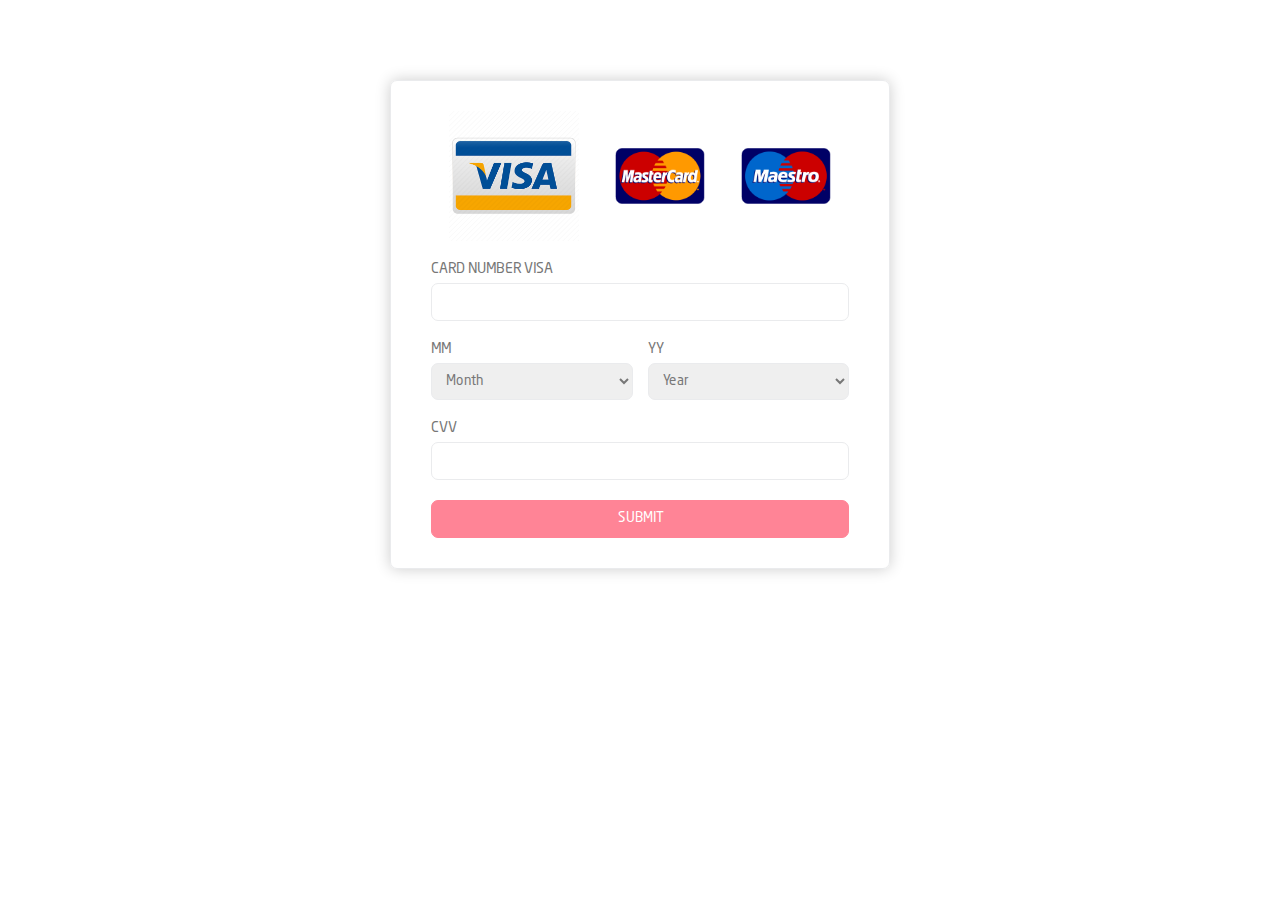
<file: payment/payment.html>
<!DOCTYPE html>
<html lang="en">
<head>
    <meta charset="UTF-8">
    <meta http-equiv="X-UA-Compatible" content="IE=edge">
    <meta name="viewport" content="width=device-width, initial-scale=1.0">
    <title>Payment</title>
    <!-- Google Fonts -->
    <link rel="preconnect" href="https://fonts.googleapis.com">
    <link rel="preconnect" href="https://fonts.googleapis.com">
    <link rel="preconnect" href="https://fonts.gstatic.com" crossorigin>
    <link href="https://fonts.googleapis.com/css2?family=Roboto:wght@300&display=swap" rel="stylesheet">
    <link rel="preconnect" href="https://fonts.googleapis.com">
    <link rel="preconnect" href="https://fonts.gstatic.com" crossorigin>
    <link href="https://fonts.googleapis.com/css2?family=Roboto+Slab:wght@300&display=swap" rel="stylesheet">
    <!-- Fontawesomw -->
    <link rel="stylesheet" href="https://cdnjs.cloudflare.com/ajax/libs/font-awesome/6.0.0/css/all.min.css" integrity="sha512-9usAa10IRO0HhonpyAIVpjrylPvoDwiPUiKdWk5t3PyolY1cOd4DSE0Ga+ri4AuTroPR5aQvXU9xC6qOPnzFeg==" crossorigin="anonymous" referrerpolicy="no-referrer">
    <!-- Styling -->
    <link rel="stylesheet" href="./css/payment.css">
    <link rel="stylesheet" href="../css/nav.css">
    <link rel="stylesheet" href="../css/footer.css">
</head>
<body>
        
        <!-- Start Main Section -->
        <main class="container payment-container">
            <section class="payment-main" id="payment-main">
                <section class="card-header">
                    <img src="../imgs/visa-card.webp" class="active-card" id="visa-img" alt="">
                    <img src="../imgs/Master-Card-Blue-icon.png" id="master-img" alt="">
                    <img src="../imgs/Maestro-icon.png" id="maestro-img" alt="">
                </section>
                <section class="payment-forms">
                    <form action="" id="credit-card-form" class="payment-form active-form">
                        <div class="credit">
                            <div class="input-box">
                                <label for="card-holder-input">Card Number visa</label>
                                <input type="text" id="card-holder-input">
                            </div>
                            <div class="flex-box">
                                <div class="input-box">
                                    <label for="expire-m-list">MM</label>
                                    <select name="expire-m-list" id="expire-m-list">
                                        <option value="" selected disabled>Month</option>
                                        <option value="01">01</option>
                                        <option value="01">02</option>
                                        <option value="01">03</option>
                                        <option value="01">04</option>
                                        <option value="01">05</option>
                                        <option value="01">06</option>
                                        <option value="01">07</option>
                                        <option value="01">08</option>
                                        <option value="01">09</option>
                                        <option value="01">10</option>
                                        <option value="01">11</option>
                                        <option value="01">12</option>
                                    </select>
                                </div>
                                <div class="input-box">
                                    <label for="expire-y-list">YY</label>
                                    <select name="expire-y-list" id="expire-y-list">
                                        <option value="year" selected disabled>Year</option>
                                        <option value="2022">2022</option>
                                        <option value="2023">2023</option>
                                        <option value="2024">2024</option>
                                        <option value="2025">2025</option>
                                        <option value="2026">2026</option>
                                        <option value="2027">2027</option>
                                        <option value="2028">2028</option>
                                        <option value="2029">2029</option>
                                        <option value="2030">2030</option>
                                        <option value="2031">2031</option>
                                        <option value="2032">2032</option>
                                    </select>
                                </div>
                            </div>
                            <div class="input-box">
                                <label for="cvv-input">CVV</label>
                                <input type="text" id="cvv-input" maxlength="4">
                            </div>
                        </div>
                        <button type="submit" id="credit-submet">Submit</button>
                    </form>
                    <form action="" id="master-card-form" class="payment-form">
                        <div class="credit">
                            <div class="input-box">
                                <label for="card-holder-input">Card Number master</label>
                                <input type="text" id="card-holder-input">
                            </div>
                            <div class="flex-box">
                                <div class="input-box">
                                    <label for="expire-m-list">MM</label>
                                    <select name="expire-m-list" id="expire-m-list">
                                        <option value="" selected disabled>Month</option>
                                        <option value="01">01</option>
                                        <option value="01">02</option>
                                        <option value="01">03</option>
                                        <option value="01">04</option>
                                        <option value="01">05</option>
                                        <option value="01">06</option>
                                        <option value="01">07</option>
                                        <option value="01">08</option>
                                        <option value="01">09</option>
                                        <option value="01">10</option>
                                        <option value="01">11</option>
                                        <option value="01">12</option>
                                    </select>
                                </div>
                                <div class="input-box">
                                    <label for="expire-y-list">YY</label>
                                    <select name="expire-y-list" id="expire-y-list">
                                        <option value="year" selected disabled>Year</option>
                                        <option value="2022">2022</option>
                                        <option value="2023">2023</option>
                                        <option value="2024">2024</option>
                                        <option value="2025">2025</option>
                                        <option value="2026">2026</option>
                                        <option value="2027">2027</option>
                                        <option value="2028">2028</option>
                                        <option value="2029">2029</option>
                                        <option value="2030">2030</option>
                                        <option value="2031">2031</option>
                                        <option value="2032">2032</option>
                                    </select>
                                </div>
                            </div>
                            <div class="input-box">
                                <label for="cvv-input">CVV</label>
                                <input type="text" id="cvv-input" maxlength="4">
                            </div>
                        </div>
                        <button type="submit" id="credit-submet">Submit</button>
                    </form>
                    <form action="" id="maestro-card-form" class="payment-form">
                        <div class="credit">
                            <div class="input-box">
                                <label for="card-holder-input">Card Number maestro</label>
                                <input type="text" id="card-holder-input">
                            </div>
                            <div class="flex-box">
                                <div class="input-box">
                                    <label for="expire-m-list">MM</label>
                                    <select name="expire-m-list" id="expire-m-list">
                                        <option value="" selected disabled>Month</option>
                                        <option value="01">01</option>
                                        <option value="01">02</option>
                                        <option value="01">03</option>
                                        <option value="01">04</option>
                                        <option value="01">05</option>
                                        <option value="01">06</option>
                                        <option value="01">07</option>
                                        <option value="01">08</option>
                                        <option value="01">09</option>
                                        <option value="01">10</option>
                                        <option value="01">11</option>
                                        <option value="01">12</option>
                                    </select>
                                </div>
                                <div class="input-box">
                                    <label for="expire-y-list">YY</label>
                                    <select name="expire-y-list" id="expire-y-list">
                                        <option value="year" selected disabled>Year</option>
                                        <option value="2022">2022</option>
                                        <option value="2023">2023</option>
                                        <option value="2024">2024</option>
                                        <option value="2025">2025</option>
                                        <option value="2026">2026</option>
                                        <option value="2027">2027</option>
                                        <option value="2028">2028</option>
                                        <option value="2029">2029</option>
                                        <option value="2030">2030</option>
                                        <option value="2031">2031</option>
                                        <option value="2032">2032</option>
                                    </select>
                                </div>
                            </div>
                            <div class="input-box">
                                <label for="cvv-input">CVV</label>
                                <input type="text" id="cvv-input" maxlength="4">
                            </div>
                        </div>
                        <button type="submit" id="credit-submet">Submit</button>
                    </form>
                </section>
            </section>
        </main>
        <!-- End Main Section -->
        
        <script src="https://code.jquery.com/jquery-3.5.1.min.js"></script>
        <script src="./js/payment.js"></script>
</body>
</html>
</file>
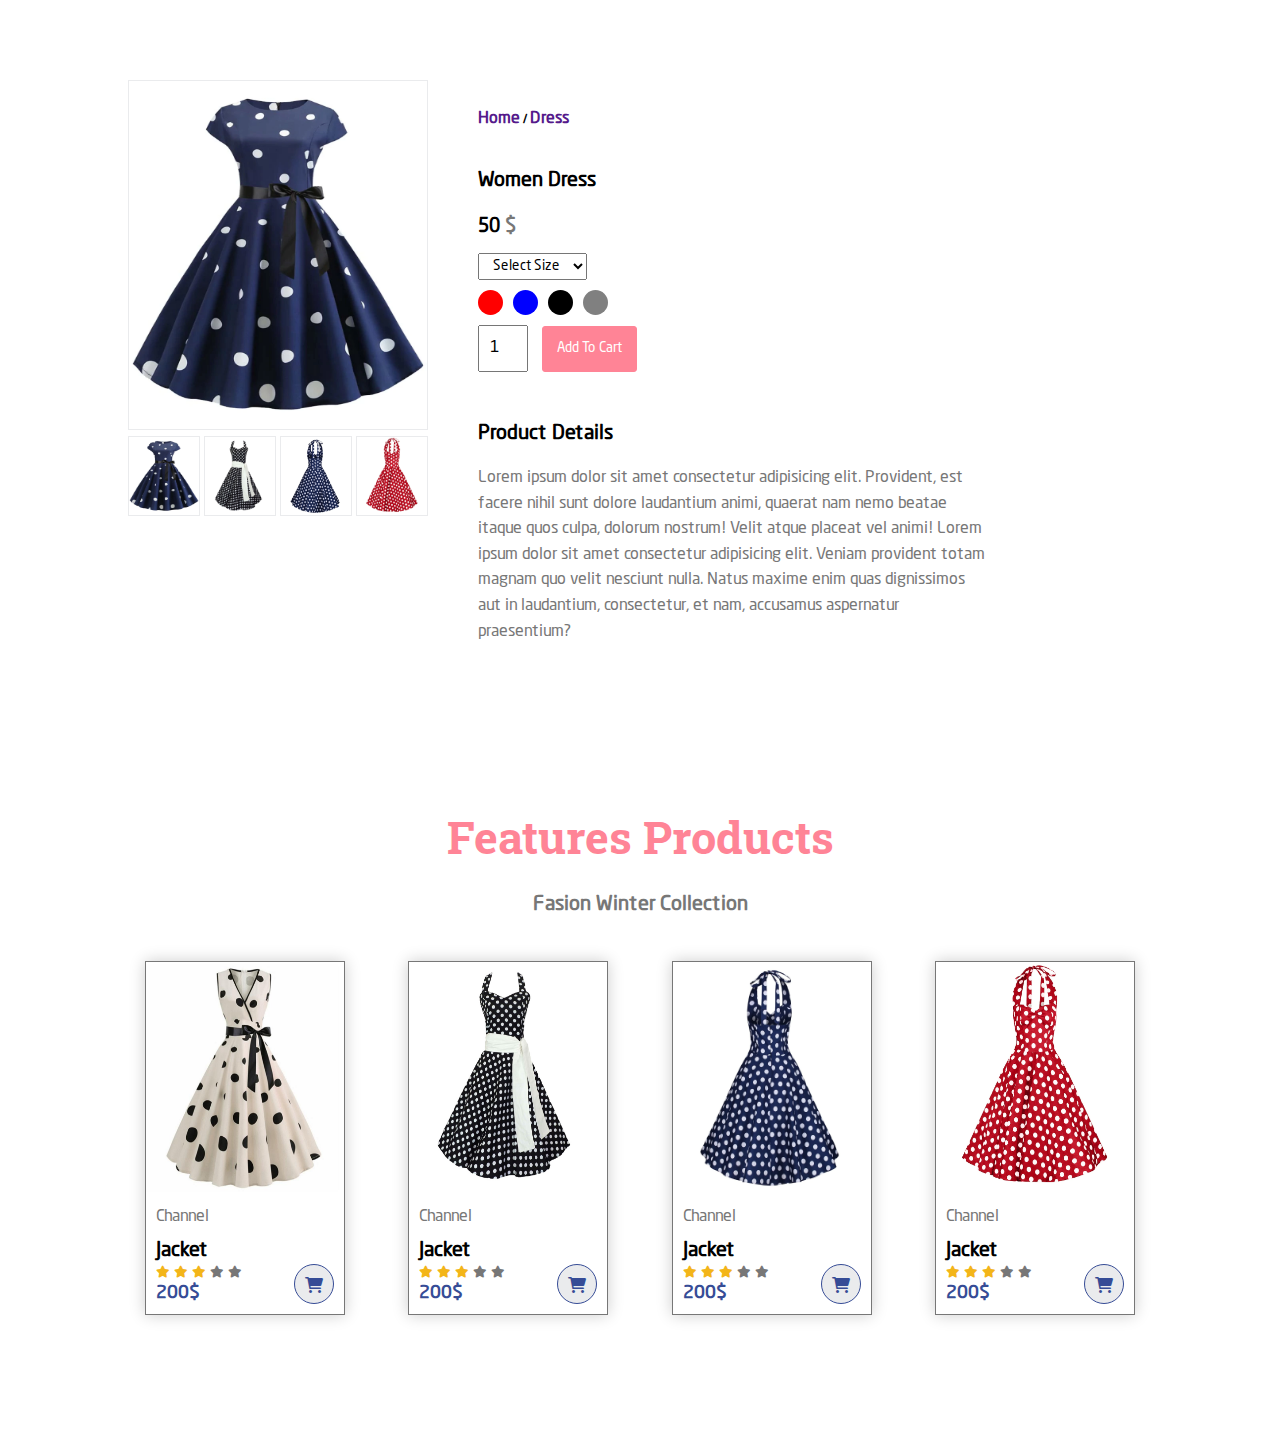
<file: single-product/single-product.html>
<!DOCTYPE html>
<html lang="en">
    <head>
        <meta charset="UTF-8">
        <meta http-equiv="X-UA-Compatible" content="IE=edge">
        <meta name="viewport" content="width=device-width, initial-scale=1.0">
        <title>Product</title>
        <!-- Google Fonts -->
        <link rel="preconnect" href="https://fonts.googleapis.com">
        <link rel="preconnect" href="https://fonts.googleapis.com">
        <link rel="preconnect" href="https://fonts.gstatic.com" crossorigin>
        <link href="https://fonts.googleapis.com/css2?family=Roboto:wght@300&display=swap" rel="stylesheet">
        <link rel="preconnect" href="https://fonts.googleapis.com">
        <link rel="preconnect" href="https://fonts.gstatic.com" crossorigin>
        <link href="https://fonts.googleapis.com/css2?family=Roboto+Slab:wght@300&display=swap" rel="stylesheet">
        <!-- Fontawesomw -->
        <link rel="stylesheet" href="https://cdnjs.cloudflare.com/ajax/libs/font-awesome/6.0.0/css/all.min.css" integrity="sha512-9usAa10IRO0HhonpyAIVpjrylPvoDwiPUiKdWk5t3PyolY1cOd4DSE0Ga+ri4AuTroPR5aQvXU9xC6qOPnzFeg==" crossorigin="anonymous" referrerpolicy="no-referrer">
        <!-- Styling -->
        <link rel="stylesheet" href="./css/single-product.css">
        <link rel="stylesheet" href="../css/nav.css">
        <link rel="stylesheet" href="../css/footer.css">
    </head>
    <body>

            <!-- Start Single Product -->
            <section class="s-product" id="s-product">
                <div class="container">
                    <div class="s-product-img">
                        <img src="../imgs/s-product-01.webp" alt="" id="main-img">
                        <div class="small-img-group">
                            <div class="small-img-col">
                                <img src="../imgs/s-product-01.webp" class="small-img" alt="">
                            </div>
                            <div class="small-img-col">
                                <img src="../imgs/s-product-03.jpg" class="small-img" alt="">
                            </div>
                            <div class="small-img-col">
                                <img src="../imgs/s-product-04.webp" class="small-img" alt="">
                            </div>
                            <div class="small-img-col">
                                <img src="../imgs/s-product-05.webp" class="small-img" alt="">
                            </div>
                        </div>
                    </div>
                    <div class="s-product-details">
                        <h6><a href="">Home</a> / <a href="">Dress</a></h6>
                        <h4>Women Dress</h4>
                        <h3>50 <span>$</span></h3>
                        <form action="" method="get" id="s-product-form">
                            <select name="women-drs" id="women-drs">
                                <option value="select-size">Select Size</option>
                                <option value="L">L</option>
                                <option value="XL">XL</option>
                                <option value="XXL">XXL</option>
                                <option value="small">Small</option>
                            </select>
                            <div id="choose-color">
                                <div class="color-span">
                                    <span style="background-color: red;"></span>
                                    <input type="radio" id="red" name="color" value="red">
                                </div>
                                <div class="color-span">
                                    <span style="background-color: blue;"></span>
                                    <input type="radio" id="blue" name="color" value="blue">
                                </div>
                                <div class="color-span">
                                    <span style="background-color: black;"></span>
                                    <input type="radio" id="black" name="color" value="black">
                                </div>
                                <div class="color-span">
                                    <span style="background-color: gray;"></span>
                                    <input type="radio" id="gray" name="color" value="gray">
                                </div>
                            </div>
                            <input type="number" value="1" min="0">
                            <button id="add-to-cart" type="submit">Add To Cart</button>
                        </form>
                        <h4>Product Details</h4>
                        <span>Lorem ipsum dolor sit amet consectetur adipisicing elit. Provident, est facere nihil sunt dolore laudantium animi, quaerat nam nemo beatae itaque quos culpa, dolorum nostrum! Velit atque placeat vel animi! Lorem ipsum dolor sit amet consectetur adipisicing elit. Veniam provident totam magnam quo velit nesciunt nulla. Natus maxime enim quas dignissimos aut in laudantium, consectetur, et nam, accusamus aspernatur praesentium?</span>
                    </div>
                </div>
            </section>
            <!-- End Single Product -->

            <!-- Start Feature Products -->
            <section class="products" id="products">
                <h1 class="section-title">Features Products</h1>
                <p>Fasion Winter Collection</p>
                <div class="container">
                    <div class="products-grid">
                        <div class="product">
                            <img src="../imgs/s-product-02.jpeg" alt="">
                            <div class="description">
                                <span class="brand">Channel</span>
                                <h5>Jacket</h5>
                                <div class="rate-starts">
                                    <i class="fa-solid fa-star rate-star"></i>
                                    <i class="fa-solid fa-star rate-star"></i>
                                    <i class="fa-solid fa-star rate-star"></i>
                                    <i class="fa-solid fa-star not-rate-star"></i>
                                    <i class="fa-solid fa-star not-rate-star"></i>
                                </div>
                                <span class="price">200$</span>
                            </div>
                            <a href=""><i class="fa-solid fa-cart-shopping cart"></i></a>
                        </div>
                        <div class="product">
                            <img src="../imgs/s-product-03.jpg" alt="">
                            <div class="description">
                                <span class="brand">Channel</span>
                                <h5>Jacket</h5>
                                <div class="rate-starts">
                                    <i class="fa-solid fa-star rate-star"></i>
                                    <i class="fa-solid fa-star rate-star"></i>
                                    <i class="fa-solid fa-star rate-star"></i>
                                    <i class="fa-solid fa-star not-rate-star"></i>
                                    <i class="fa-solid fa-star not-rate-star"></i>
                                </div>
                                <span class="price">200$</span>
                            </div>
                            <a href=""><i class="fa-solid fa-cart-shopping cart"></i></a>
                        </div>
                        <div class="product">
                            <img src="../imgs/s-product-04.webp" alt="">
                            <div class="description">
                                <span class="brand">Channel</span>
                                <h5>Jacket</h5>
                                <div class="rate-starts">
                                    <i class="fa-solid fa-star rate-star"></i>
                                    <i class="fa-solid fa-star rate-star"></i>
                                    <i class="fa-solid fa-star rate-star"></i>
                                    <i class="fa-solid fa-star not-rate-star"></i>
                                    <i class="fa-solid fa-star not-rate-star"></i>
                                </div>
                                <span class="price">200$</span>
                            </div>
                            <a href=""><i class="fa-solid fa-cart-shopping cart"></i></a>
                        </div>
                        <div class="product">
                            <img src="../imgs/s-product-05.webp" alt="">
                            <div class="description">
                                <span class="brand">Channel</span>
                                <h5>Jacket</h5>
                                <div class="rate-starts">
                                    <i class="fa-solid fa-star rate-star"></i>
                                    <i class="fa-solid fa-star rate-star"></i>
                                    <i class="fa-solid fa-star rate-star"></i>
                                    <i class="fa-solid fa-star not-rate-star"></i>
                                    <i class="fa-solid fa-star not-rate-star"></i>
                                </div>
                                <span class="price">200$</span>
                            </div>
                            <a href=""><i class="fa-solid fa-cart-shopping cart"></i></a>
                        </div>
                    </div>
                </div>
            </section>
            <!-- End Feature Products -->

    
            <script src="./js/single-product.js"></script>
    </body>
</html>
</file>
<file: payment/css/payment.css>
* {
    margin: 0;
    padding: 0;
    box-sizing: border-box;
    font-family: 'Roboto', 'sans-serif';
}

:root{
    --main-color: #ff8496;
    --second-color: #364c96;
    --btn-color: #fdc7a3;
    --bg-color: #eaebed;
    --gray-color: #777;
    --white-color: #fff;
    --black-color: #000;
    --padding : 80px
}

/* Start Global */

h1 {
    font-size: 3.7vw; /*50px*/
    line-height: 64px;
    color: var(--main-color);
    text-transform: capitalize;
    font-family: 'Roboto Slab', 'serif';
}

h2 {
    font-size: 3.3vw; /*46px*/
    line-height: 54px;
    color: var(--second-color);
}

h4 {
    font-size: 20px;
}

h6 {
    font-size: 12px;
    font-weight: bold;
}

p {
    font-size: 16px;
    color: var(--gray-color);
    line-height: 1.6;
}

a {
    text-decoration: none;
    font-size: 16px;
}

ul {
    list-style: none;
}

.container {
    width: 1024px;
    margin: auto;
}

@media (max-width: 991px) {
    .container {
        width: 90%;
    }
}

/* Start Credit Payment Form */

.payment-container {
    padding: var(--padding) 0;
}

.payment-main {
    margin: auto;
    max-width: 500px;
    box-shadow: 0 0 15px rgb(0 0 0 / 0.2);
    padding: 30px 40px;
    border: 1px solid var(--bg-color);
    /* width: fit-content; */
    border-radius: 7px;
    -webkit-border-radius: 7px;
    -moz-border-radius: 7px;
    -ms-border-radius: 7px;
    -o-border-radius: 7px;
}

.payment-main .card-header {
    text-align: center;
    display: flex;
    justify-content: space-between;
    min-height: 130px;
}

.payment-main .card-header img {
    margin: auto;
    width: 90px;
    transition: all 0.3s ease;
    -webkit-transition: all 0.3s ease;
    -moz-transition: all 0.3s ease;
    -ms-transition: all 0.3s ease;
    -o-transition: all 0.3s ease;
    cursor: pointer;
}


.payment-main img.active-card,
.payment-main .card-header img:hover {
    width: 130px;
}

.payment-main .payment-form .input-box {
    margin-top: 20px;
    
}
.payment-main .payment-form .input-box label {
    display: block;
    color: var(--gray-color);
    padding-bottom: 5px;
    text-transform: uppercase;
    font-size: 14px;
}

.payment-main .payment-form .input-box input,
.payment-main .payment-form .input-box select {
    width: 100%;
    padding: 10px;
    border: 1px solid var(--bg-color);
    border-radius: 7px;
    -webkit-border-radius: 7px;
    -moz-border-radius: 7px;
    -ms-border-radius: 7px;
    -o-border-radius: 7px;
    color: var(--gray-color);
    outline: none;
}

.payment-main .payment-form .flex-box {
    display: flex;
    gap: 15px;
}

.payment-main .payment-form .flex-box .input-box {
    flex:  1 1 150px;
}

.payment-main .payment-form #credit-submet {
    width: 100%;
    background-color: var(--main-color);
    color: var(--white-color);
    cursor: pointer;
    border: 1px solid var(--main-color);
    text-transform: uppercase;
    padding: 10px;
    margin-top: 20px;
    outline: none;
    border-radius: 7px;
    transition: all 0.3s ease;
    -webkit-transition: all 0.3s ease;
    -moz-transition: all 0.3s ease;
    -ms-transition: all 0.3s ease;
    -o-transition: all 0.3s ease;
    -webkit-border-radius: 7px;
    -moz-border-radius: 7px;
    -ms-border-radius: 7px;
    -o-border-radius: 7px;
}

.payment-main .payment-form #credit-submet:hover {
    background-color: var(--white-color);
    color: var(--main-color);
    border: 1px solid var(--main-color);
}

#maestro-card-form,
#master-card-form {
    display: none;
}

.active-form {
    display: block;
}
/* End Credit Payment Form */
</file>
<file: css/nav.css>
@font-face {
    font-family: NeoSansArabic ;
    src: url(../fonts/alfont_com_AlFont_com_NeoSansArabic.ttf);
}

* {
    margin: 0;
    padding: 0;
    box-sizing: border-box;
    font-family: 'NeoSansArabic', 'sans-serif';
}

:root{
  --main-color: #ff8496;
  --second-color: #364c96;
    --btn-color: #fdc7a3;
    --bg-color: #eaebed;
    --gray-color: #777;
    --white-color: #fff;
    --black-color: #000;
    --padding-top: 20px;
    --padding-left: 80px;
}

/* Start Global */

p {
    font-size: 16px;
    color: var(--gray-color);
    line-height: 1.6;
}

a {
    text-decoration: none;
    font-size: 16px;
}
a:hover{
    text-decoration: none;
}
ul {
    list-style: none;
}

/* End Global */

/* Start Header */
.header{
    background-color: var(--bg-color);
    padding: 10px 0;
    height: 80px;
}
.head-nav {
    padding: 10px 0;
    display: flex;
    justify-content: space-between;
    align-items: center;
}

.head-nav .social-head {
    display: flex;
    align-items: center;
}

.head-nav .social-head i {
    margin-left: 10px;
    color: var(--gray-color);
    font-size: 15px;
}

.head-nav .lang-sign {
    display: flex;
    align-items: center;
}

.head-nav .lang-sign-flex {
    display: flex;
    margin-right: 14px;

}

.head-nav .lang-sign i,
.head-nav .lang-sign h5,
.head-nav .lang-sign h5 a {
    font-size: 15px;
    color: var(--second-color);
}

.head-nav .lang-sign i {
    margin-left: 5px;
}
.top-nav {
    font-size: 14px;
}
.top-nav  a{
    margin-left: 10px;
    color: #505050;
}
.top-nav img{
    width: 17px;
}
.data span{
    margin-right: 10px;
    cursor: pointer;
}
.data {
  text-align: end;
}
@media (max-width:561px) {
    .media ,.data {
        display: flex;
        justify-content: space-between;
        align-items: center;
    }

    .data span{
        display: block;
        text-align: center;
    }
    .media span{
        display: block;
        text-align: center;
    }
    .navbar {
        top:90px;
    }
    .data span{
        margin-right: 0;
    }
}
@media (max-width:280px) {
    .top-nav img{
        width: 15px;
    }
    .top-nav{
        font-size: 12px;
    }
    .data span{
        margin-right: -4px;
    }
}
/* End Header */

/* Start Nav */
.navbar {
    background-color: white;
    box-shadow: rgba(50, 50, 93, 0.25) 0px 2px 5px -1px, rgba(0, 0, 0, 0.3) 0px 1px 3px -1px;
    top: 40px;
}
@media (max-width:561px) {
    .navbar{
        top: 65px;
    }
}

.navbar-brand{
    margin-right: 0 !important;
    
}
.navbar-brand .logo{
    width: 150px;
}


.nav .logo {
    /*  */
}

.navbar-light .navbar-nav .nav-item .nav-link {
    padding: 0 20px;
    color: var(--second-color);
    font-size: 15px;
    transition: all 0.2s all;
    -webkit-transition: all 0.2s all;
    -moz-transition: all 0.2s all;
    -ms-transition: all 0.2s all;
    -o-transition: all 0.2s all;
}

.navbar-light .navbar-nav .nav-item .nav-link.active,
.navbar-light .navbar-nav .nav-item .nav-link:hover {
    color: var(--main-color);
}
@media (max-width: 992px) {
    .navbar-nav,.ask-help  {
      text-align: center;
    }
    .navbar-nav .nav-item {
        margin-bottom: 10px ;
    }
}
.navbar .navbar-nav .sub-nav {
    display: none;
}

.navbar .nav-search i,
.navbar .nav-search input::placeholder {
    font-size: 15px;
    color: var(--second-color);
}

.navbar .nav-search input {
    border: none;
    outline: none;
    width: 75px;
}
.navbar .navbar-nav .sub-nav-item {
    position: relative;
}

.navbar .navbar-nav .sub-nav {
    display: none;
    position: absolute;
    top: 20px;
    left: 50%;
    padding: 30px;
    background-color: var(--white-color);
    width: 400px;
    transform: translateX(-50%);
    -webkit-transform: translateX(-50%);
    -moz-transform: translateX(-50%);
    -ms-transform: translateX(-50%);
    -o-transform: translateX(-50%);
    text-align: right;
    z-index: 2;
}
.navbar .navbar-nav .sub-nav a {
    font-size: 12px;
    color: var(--second-color);
    text-decoration: none;
}

.navbar .navbar-nav .sub-nav a:hover {
    color: var(--main-color);
}

.navbar .navbar-nav .sub-nav-item:hover .sub-nav,
.navbar .navbar-nav .sub-nav-item a:hover .sub-nav {
    display: grid;
    grid-template-columns: repeat(auto-fill, minmax(80px, 1fr));
    gap: 10px;
}

.ask-help i {
    position: relative;
    color: var(--white-color);
    background-color: var(--main-color);
    padding: 7px;
    border-radius: 50%;
    -webkit-border-radius: 50%;
    -moz-border-radius: 50%;
    -ms-border-radius: 50%;
    -o-border-radius: 50%;
    margin-left: 10px;
    font-size: 25px;
    box-shadow: 0 0 0 var(--main-color);
    animation: pulse2 3s infinite;
    background-color: var(--main-color);
}
  @keyframes pulse2 {
    0% {
        box-shadow: 0 0 0 0 var(--main-color);
    }
    70% {
        box-shadow: 0 0 0 20px rgba(161, 185, 50, 0);
      }
      100% {
        box-shadow: 0 0 0 0 rgba(255, 202, 9, 0);
    }
  }

.ask-help button {
    background-color: inherit;
    font-weight: bold;
    font-size: 14px;
    border: none;
    outline: none;
}

/* warapper */
.warapper .button{
    position: fixed;
    bottom: 20px;
    left: 20px;
    width: 50px;
    height: 50px;
    background-color: var(--main-color);
    color: #fff;
    border-radius: 50px;
    cursor: pointer;
    transition: all 0.3s ease-out;
    text-align: right;
    z-index: 11;
    cursor: pointer;
    
  }
  .warapper .button:hover{
    width: 200px;
  }
  .warapper .button .icon{
    display: inline-block;
    left: 50px;
    width: 50px;
    line-height: 50px;
    border-radius: 50px;
    text-align: center;
  }
  .warapper .button .icon i{
   line-height: 50px;
   font-size: 30px;
  }
  .warapper .button span{
    font-size: 15px;
    line-height: 50px;
    margin-left: 20px;
    padding-bottom: 25px;
    text-align: center;
    position: relative;
    bottom: 5px;
  }
  .card{
    background-color: #fff;
    border-radius: 12px;
    position: fixed;
    bottom: -500px;
    left: 10px;
    width: 300px;
    height: 350px;
    transition: all 0.3s ease;
    z-index: 111;
  }
  .card.open{
    opacity: 1;
    bottom: 20px;
  }
  
  .card .card-title{
    display: flex;
    justify-content: space-between;
    width: 100%;
    background: #295D54 0% 0% no-repeat padding-box;
    border-top-left-radius: 12px;
    border-top-right-radius: 12px;
    padding: 10px;
  }
  .card .card-title .card-person{
    display: flex;
    justify-content: space-between;
    align-items: center;
  }
  .card .card-title .card-person img{
    width: 50px;
    height: 50px;
    object-fit: cover;
    border-radius: 50%;
  }
  .card .card-title .card-person h2{
    font-size: 15px;
    margin-right: 10px;
    color: #fff;
  }
  .card .card-title .btn-close{
    background-color: var(--bg-color);
    width: 20px;
    height: 20px;
    display: flex;
    justify-content: center;
    align-items: center;
    border-radius: 50%;
    border: none;
    padding: 10px;
  }
  .card-message{
    text-align: right;
    background-image: url(../imgs/background/BG.png);
    width: 100%;
    height: 200px;
    margin-top: -12px;
  }
  .card-message .message{
    padding: 10px;
    background-color: #fff;
    margin: 10px 0;
    margin-left: 30px;
    margin-right: 5px;
    font-size: 15px;
  }
  .card-footer{
  
  }
  .card-footer .icon{
    display: flex;
    justify-content: center;
    align-items: center;
    background-color: var(--main-color);
    border-radius:50px;
    margin: 10px 10px;
    color: #fff;
    cursor :pointer;
    padding: 10px;
  }
  .card-footer .icon i{
    font-size: 30px;
    margin-left: 10px;
  }
  .card-footer .icon span{
    font-size: 15px;
  }

  .modal-header .close{
    padding: 5px !important;
    margin:1px !important;
  }

.field-group{
    width: 100%;
    position: relative;
    display: flex;
    justify-content: center;
    align-items: center;

}
.field-group input[type='file']{
    opacity: 0;
    width: 0;
    height: 0;
    z-index: -1;
}
.field-group .file-label{
    display: inline-block;
    padding: 10px;
    font-size: 1.4em;
    font-weight: 600;
    color: var(--bg-color);
    transition: 0.3s ease;
    border: 2px solid var(--bg-color);
}

.modal-body .image{
    width: 100px;
    height: 100px;
    position: relative;
    border: 2px solid var(--bg-color);
    border-radius: 50%;
    margin: auto;
}
.modal-body  .image .round{
    position: absolute;
    top: 40%;
    right: 40%;
    z-index: 3;
    overflow: hidden;
    text-align: center;
  }
.modal-body  .image i{
    font-size: 20px;
    color: var(--gray-color);
  }
.modal-body  .image input[type='file']{
    position: absolute;
    opacity: 0;
  }
  .modal-body  input[type='file']::-webkit-file-upload-button{
    cursor: pointer;
  }
  .modal-body .img-user p{
    margin: 0 44%;
  }


  .loader{
    position: fixed;
    z-index: 1030;
    top:0;
    left:0;
    height: 100%;
    width: 100%;
    background: white;
    display: flex;
    justify-content: center;
    align-items: center;
    flex-direction: column;
    
    
  }
  .circle-text{
    margin-top: 200px;
    font-size: 20px;
    font-weight: 600;
  }
  /* .loader img{
    width: 100%;
  } */
  .loader.hidden{
    animation: fadeOut 0.5s;
    animation-fill-mode: forwards;
  }
  @keyframes fadeOut{
    100%{
      opacity: 1;
      visibility: hidden;
    }
  }

  .serch-popup{
    position: fixed;
    top: -1000px;
    left: 0;
    background-color: #00000087;
    width: 100%;
    height: 100%;
    z-index: 1040;
    /* display: none; */
    transition: 0.3s ease;
  }
  .serch-content{
    width: 100%;
    height: 220px;
    position: absolute;
    top: 0;
    left: 0;
    display: flex;
    justify-content: center;
    align-items: center;
    background-color: #fff;
  }

  #closeSerch{
    position: absolute;
    top: 10px;
    left: 10px;
    border: none;
    background-color: #fff;
    outline: none;
  }
  .serch-content  #search-result-form{
     position: relative;
     border: 1px solid var(--gray-color) !important;
     border-radius: 20px;
  }
  .serch-content #search-result-form i{
    position: absolute;
    right: 20px;
    top: 50%;
    transform: translateY(-50%);
    -webkit-transform: translateY(-50%);
    -moz-transform: translateY(-50%);
    -ms-transform: translateY(-50%);
    -o-transform: translateY(-50%);
    }
  .serch-content input{
    width: 300px;
    padding: 10px 50px 10px 30px;
    outline: none;
    border: none;
    border-radius: 50px;
    -webkit-border-radius: 50px;
    -moz-border-radius: 50px;
    -ms-border-radius: 50px;
    -o-border-radius: 50px;
  }
</file>
<file: css/footer.css>
@font-face {
    font-family: NeoSansArabic ;
    src: url(../fonts/alfont_com_AlFont_com_NeoSansArabic.ttf);
}

* {
    margin: 0;
    padding: 0;
    box-sizing: border-box;
    font-family: 'NeoSansArabic', 'sans-serif';
}
:root{
    --main-color: #ff8496;
    --second-color: #364c96;
    --btn-color: #fdc7a3;
    --bg-color: #eaebed;
    --gray-color: #777;
    --white-color: #fff;
    --black-color: #000;
    --padding : 80px
}

/* Start Global */

p {
    font-size: 16px;
    color: var(--gray-color);
    line-height: 1.6;
}

a {
    text-decoration: none;
    font-size: 16px;
}

ul {
    list-style: none;
}

/* End Global */

/* footer */
.footer{
    background-color: #000;
    padding: 50px 0;
    color: #fff;
    margin-top: 30px;
}
.footer .footer-content{
    width: 100%;
}
@media (max-width:771px) {
    .footer .footer-content{
        margin: auto;
        margin-bottom: 50px;
    }
}
.footer .footer-content .logo{
    width: 200px;
    height: 80px;

}
.footer .footer-content .logo img{
    width: 100%;
    
}
.footer .footer-content .social-media{
    margin: 10px 0;
}
.footer .footer-content .social-media ul{
   display: flex;
   justify-content: flex-start;
   align-items: center;
}
.footer .footer-content .social-media li{
    margin-right: 10px;
}
.footer .footer-content .social-media li a{
    text-decoration: none;
}
.footer .footer-content .social-media li i{
    font-size: 20px;
    color: #000;
    background-color: #fff;
    border-radius: 50%;
    width: 40px;
    height: 40px;
    display: flex;
    justify-content: center;
    align-items: center;
    transition: 0.3s ease;
}
.footer .footer-content .social-media li i:hover{
    background-color: var(--main-color);
    color: white;
}
.footer .footer-content .copy-right{
    margin-top: 10px;
    color: #fff;
}
.footer .footer-content h6{
    font-size: 15px;
    font-weight: 600;
}
.footer .footer-content .info{
 
}
.footer .footer-content .info li{
    margin: 20px 0;
}
.footer .footer-content .info li a{
    text-decoration: none;
    color: #fff;
    font-size: 15px;
}
.footer .footer-content h1{
    font-size: 20px;
    font-weight: 600;
    color: #fff;
    font-family: 'NeoSansArabic', 'sans-serif';
}
.footer .footer-content p{
    color: #fff;
    font-size: 15px;
}

.footer .footer-content .info-details li{
    display: flex;
    justify-content: flex-start;
    align-items: center;
    margin: 20px 0;
    font-size: 15px;
}
.footer .footer-content .info-details li i{
    display: flex;
    justify-content: center;
    align-items: center;
    margin-right: 30px;
    font-size: 15px;
    color: #000;
    background-color: #fff;
    width: 30px;
    height: 30px;
    border-radius: 50%;
    
}
.subscribe-form {
    margin: 20px 0;
    position: relative;
}
.subscribe-form input{
    padding: 10px;
    border: none;
    outline: none;
    border-radius: 5px;
    width: 90%;
}
.subscribe-form .subscribe-btn-footer {
    min-width: 25%;
    height: 100%;
    border: none;
    background-color: var(--main-color);
    border-radius: 5px;
    color: #fff;
    position: absolute;
    top:0;
    right:0;
}
</file>
<file: single-product/css/single-product.css>
* {
    margin: 0;
    padding: 0;
    box-sizing: border-box;
    font-family: 'Roboto', 'sans-serif';
}

:root{
    --main-color: #ff8496;
    --second-color: #364c96;
    --btn-color: #fdc7a3;
    --bg-color: #eaebed;
    --gray-color: #777;
    --white-color: #fff;
    --black-color: #000;
    --padding : 80px
}

/* Start Global */

h1 {
    font-size: 3.7vw; /*50px*/
    line-height: 64px;
    color: var(--main-color);
    text-transform: capitalize;
    font-family: 'Roboto Slab', 'serif';
}

h2 {
    font-size: 3.3vw; /*46px*/
    line-height: 54px;
    color: var(--second-color);
}

h4 {
    font-size: 20px;
}

h6 {
    font-size: 12px;
    font-weight: bold;
}

p {
    font-size: 16px;
    color: var(--gray-color);
    line-height: 1.6;
}

a {
    text-decoration: none;
    font-size: 16px;
}

ul {
    list-style: none;
}

.container {
    width: 1024px;
    margin: auto;
}

@media (max-width: 991px) {
    .container {
        width: 90%;
    }
}

.section-title {
    text-align: center;
    font-size: 3.5vw;
    margin-bottom: 20px;
}

.rate-starts i {
    font-size: 12px;
}

.rate-star {
    color: rgb(243, 181, 25);
}

.not-rate-star {
    color: var(--gray-color);
}


/* End Global */

/* Start Single Product */

.s-product {
    padding: var(--padding) 0;
}

.s-product .container {
    display: flex;
    flex-wrap: wrap;
}
.s-product .s-product-img {
    width: 300px;
    margin-right: 50px;
}

.s-product .s-product-img img {
    width: 100%;
    border: 1px solid var(--bg-color);
}

#main-img {
    height: 350px;
    width: 300px;
}

.s-product .s-product-img .small-img-group {
    display: flex;
    justify-content: space-between;
}

.s-product .s-product-img .small-img-group .small-img-col {
    flex-basis: 24%;
    cursor: pointer;
}
.s-product .s-product-img .small-img-group .small-img-col .small-img {
    height: 80px;
}

.s-product .s-product-details {
    width: 50%;
    padding-top: 30px;
}

@media (max-width: 840px) {
    .s-product .container {
        flex-direction: column;
        width: 90%;
    }
    .s-product .s-product-img {
        margin: auto;
    }
    .s-product .s-product-details {
        width: 100%;
    }
}

.s-product .s-product-details h4 {
    padding: 40px 0 20px;
}

.s-product .s-product-details h2 {
    font-size: 28px;
}

.s-product .s-product-details select {
    display: block;
    padding: 5px 10px;
    margin: 10px 0;
}

.s-product .s-product-details #choose-color {
    display: flex;
}

.s-product .s-product-details #choose-color input[type="radio"] {
    height: 25px;
    width: 25px;
    opacity: 0;
}

.s-product .s-product-details #choose-color input[type="radio"]:focus {
    opacity: 0.3;;
}

.s-product .s-product-details .color-span {
    position: relative;
}
.s-product .s-product-details .color-span span {
    position: absolute;
    height: 25px;
    width: 25px;
    left: 0;
    top: 0;
    /* z-index: -1; */
    border-radius: 50%;
    -webkit-border-radius: 50%;
    -moz-border-radius: 50%;
    -ms-border-radius: 50%;
    -o-border-radius: 50%;
}

.s-product .s-product-details input {
    width: 50px;
    height: 47px;
    padding-left: 10px;
    font-size: 16px;
    margin-right: 10px;
    margin-bottom: 10px;

}

.s-product .s-product-details input:focus {
    outline: none;

}

.s-product .s-product-details button {
    padding: 14px;
    outline: none;
    border: 1px solid var(--main-color);
    background-color: var(--main-color);
    color: var(--white-color);
    margin-bottom: 10px;
    cursor: pointer;
    border-radius: 3px;
    -webkit-border-radius: 3px;
    -moz-border-radius: 3px;
    -ms-border-radius: 3px;
    -o-border-radius: 3px;
}

.s-product .s-product-details span {
    line-height: 1.6;
    color: var(--gray-color);
}

/* End Product */

/* Start Products Section */

.products {
    padding: var(--padding) 0;
}

.products p {
    text-align: center;
    font-size: 20px;
    font-weight: bold;
}

.products .products-grid {
    display: grid;
    grid-template-columns: repeat(auto-fill, minmax(200px, 1fr));
    gap: 30px;
    margin: 40px auto;
}

.products .products-grid .product {
    border: 1px solid var(--gray-color);
    width: 200px;
    box-shadow: 0 0 15px rgb(0 0 0 / 0.2);
    transition: all 0.3s ease;
    -webkit-transition: all 0.3s ease;
    -moz-transition: all 0.3s ease;
    -ms-transition: all 0.3s ease;
    -o-transition: all 0.3s ease;
    position: relative;
    margin: auto;
}

.products .products-grid .product:hover {
    box-shadow: 0 0 15px rgb(0 0 0 / 0.4);
}

.products .products-grid .product img{
    width: 100%;
    height: 230px;
}

.products .products-grid .product .description {
    padding: 10px;
}

.products .products-grid .product .brand {
    color: var(--gray-color);
}

.products .products-grid .product .description h5 {
    padding-top: 12px;
    font-size: 20px;
}

.products .products-grid span.price {
    color: var(--second-color);
    font-size: 18px;
    font-weight: bold;
}

.products .products-grid .cart {
    width: 40px;
    height: 40px;
    line-height: 40px;
    text-align: center;
    border-radius: 50%;
    -webkit-border-radius: 50%;
    -moz-border-radius: 50%;
    -ms-border-radius: 50%;
    -o-border-radius: 50%;
    background-color: var(--bg-color);
    font-weight: bold;
    color: var(--second-color);
    border: 1px solid var(--second-color);
    position: absolute;
    right: 10px;
    bottom: 10px;
    transition: all 0.3s ease;
    -webkit-transition: all 0.3s ease;
    -moz-transition: all 0.3s ease;
    -ms-transition: all 0.3s ease;
    -o-transition: all 0.3s ease;
}

.products .products-grid .product:hover .cart,
.products .products-grid .cart:hover {
    color: var(--main-color);
    border: 1px solid var(--main-color);
    background-color: var(--white-color);
}

/* End Products Section */
</file>
